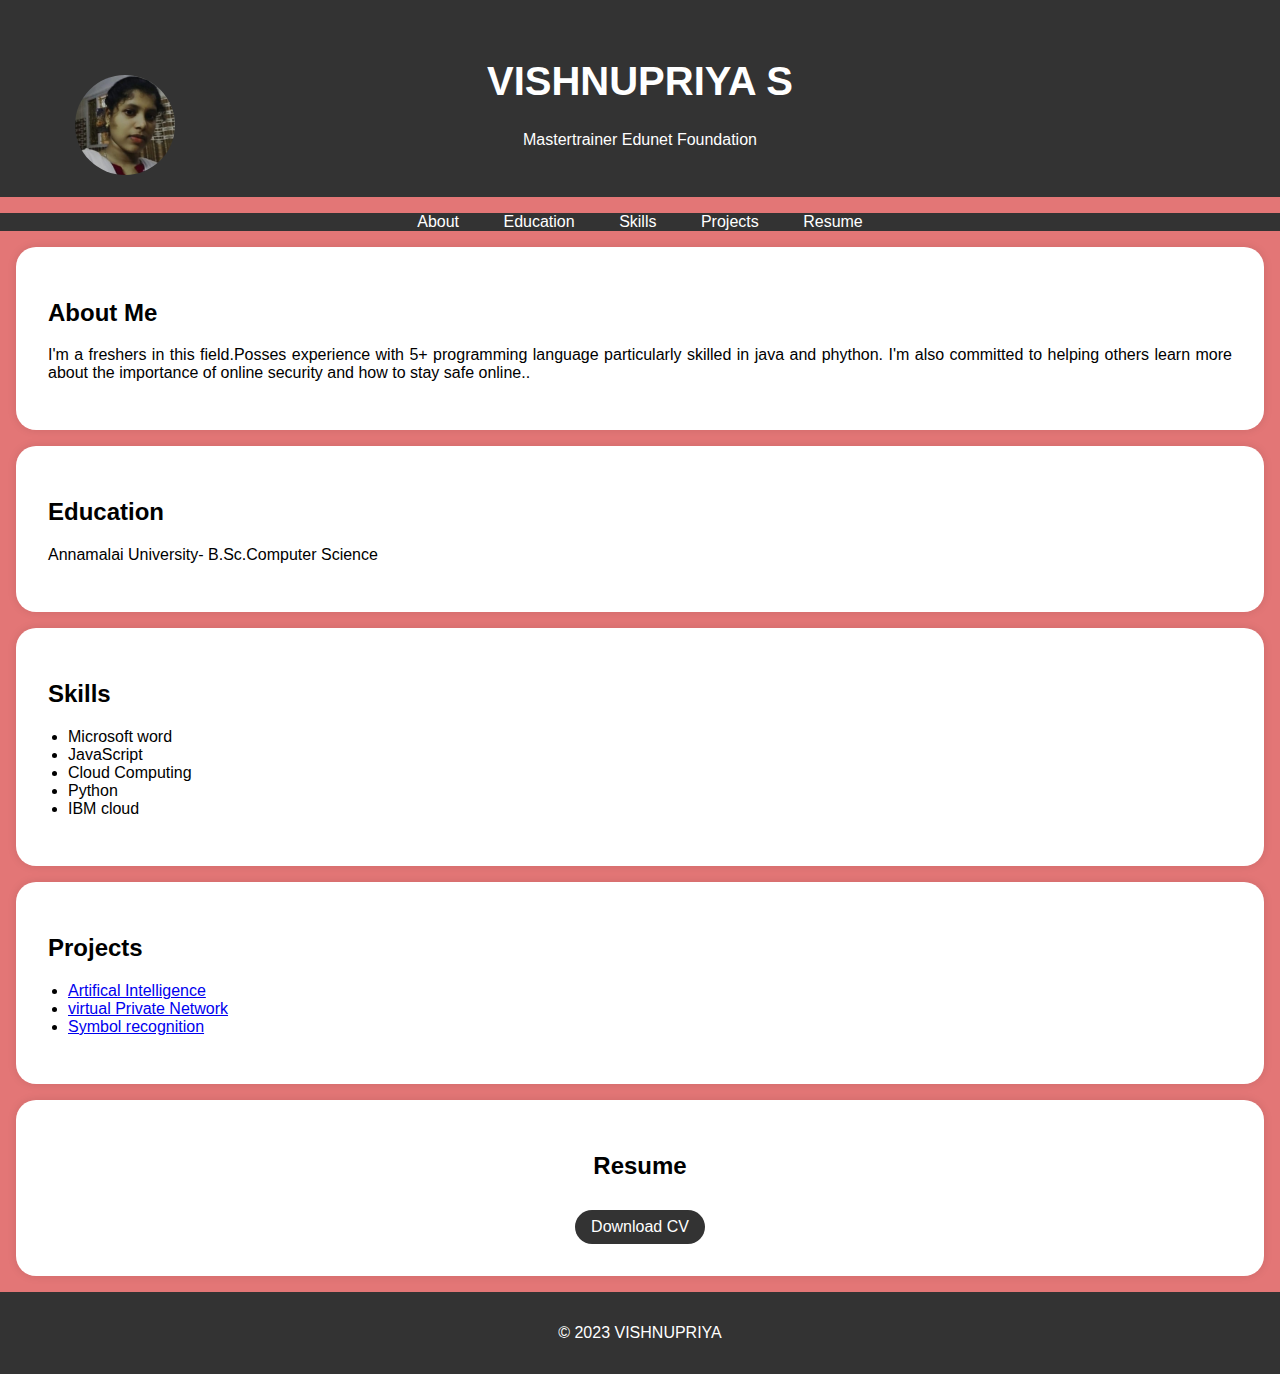
<file: index.html>
<!DOCTYPE html>
<html>
<head>
    <title>Portfolio</title>
    <style>
        body {
            font-family: Arial, sans-serif;
            margin: 0;
            padding: 0;
            background-color: #e37676;
        }

        header {
            background-color: #333;
            color: #fff;
            text-align: center;
            padding: 2rem 0;
            position: relative; /* Add this */
        }

        .header-content h1 {
            font-size: 2.5rem;
        }

        /* Add styles for the round profile picture */
        .profile-picture {
            width: 100px; /* Adjust the size as needed */
            height: 100px;
            border-radius: 75%; /* Create a circular shape */
            object-fit: cover; /* To ensure the image fills the circular area */
            position: absolute; /* Add this */
            top: 75px; /* Adjust top position as needed */
            left: 75px; /* Adjust left position as needed */
        }

        nav {
            background-color: #333;
            color: #fff;
            text-align: center;
        }

        nav ul {
            list-style-type: none;
            padding: 0;
        }

        nav ul li {
            display: inline;
            margin: 0 20px;
        }

        nav ul li a {
            text-decoration: none;
            color: #fff;
        }

        .section-content {
            background-color: #fff;
            padding: 2rem;
            margin: 1rem;
            border-radius: 20px;
            box-shadow: 0 0 10px rgba(0, 0, 0, 0.1);
            text-align: justify;
        }

        .download-button {
            background-color: #333;
            color: #fff;
            padding: 0.5rem 1rem;
            text-decoration: none;
            border-radius: 20px;
            display: inline-block;
            margin-top: 10px;
            align-self: center;
        }

        .download-button:hover {
            background-color: #555;
        }

        footer {
            text-align: center;
            padding: 1rem 0;
            background-color: #333;
            color: #fff;
        }

        ul {
            list-style-type: disc;
            padding-left: 20px;
        }
    </style>
</head>
<body>
    <header>
        <div class="header-content">
            <!-- Add your profile picture here -->
            <img src="./IMG_20231021_181705.JPG" Your Profile Picture" class="profile-picture">
            <h1>VISHNUPRIYA S</h1>
            <p>Mastertrainer Edunet Foundation</p>
        </div>
    </header>

    <nav>
        <ul>
            <li><a href="#about">About</a></li>
            <li><a href="#education">Education</a></li>
            <li><a href="#skills">Skills</a></li>
            <li><a href="#projects">Projects</a></li>
            <li><a href="#resume">Resume</a></li>
        </ul>
    </nav>

    <section id="about">
        <div class="section-content">
            <h2>About Me</h2>
            <p>I'm a freshers in this field.Posses experience with 5+ programming language particularly skilled in java and phython. I'm also committed to helping others learn more about the importance of online security and how to stay safe online..</p>
        </div>
    </section>

    <section id="education">
        <div class="section-content">
            <h2>Education</h2>
            <p>Annamalai University- B.Sc.Computer Science</p>
        </div>
    </section>

    <section id="skills">
        <div class="section-content">
            <h2>Skills</h2>
            <ul>
                <li>Microsoft word</li>
                <li>JavaScript</li>
                <li>Cloud Computing</li>
                <li>Python</li>
                <li>IBM cloud</li>
            </ul>
        </div>
    </section>

    <section id="projects">
        <div class="section-content">
            <h2>Projects</h2>
            <ul>
                <li><a href="#">Artifical Intelligence</a></li>
                <li><a href="#">virtual Private Network</a></li>
                <li><a href="#">Symbol recognition </a></li>
                <!-- Add more project links here -->
            </ul>
        </div>
    </section>

    <section id="resume">
    
        <div class="section-content">
            <center>
            <h2>Resume</h2>
            <a href="./RESUME.docx" target="_blank" class="download-button">Download CV</a>
        </center>
        </div>
        
    </section>

    <footer>
        <p>&copy; 2023 VISHNUPRIYA</p>
    </footer>

    <script>
        // Smooth scrolling to section when clicking on navigation links
        document.querySelectorAll('a[href^="#"]').forEach(anchor => {
            anchor.addEventListener('click', function(e) {
                e.preventDefault();

                const targetId = this.getAttribute('href').substring(1);
                const targetElement = document.getElementById(targetId);

                if (targetElement) {
                    window.scrollTo({
                        top: targetElement.offsetTop,
                        behavior: 'smooth'
                    });
                }
            });
        });
    </script>
</body>
</html>
</file>
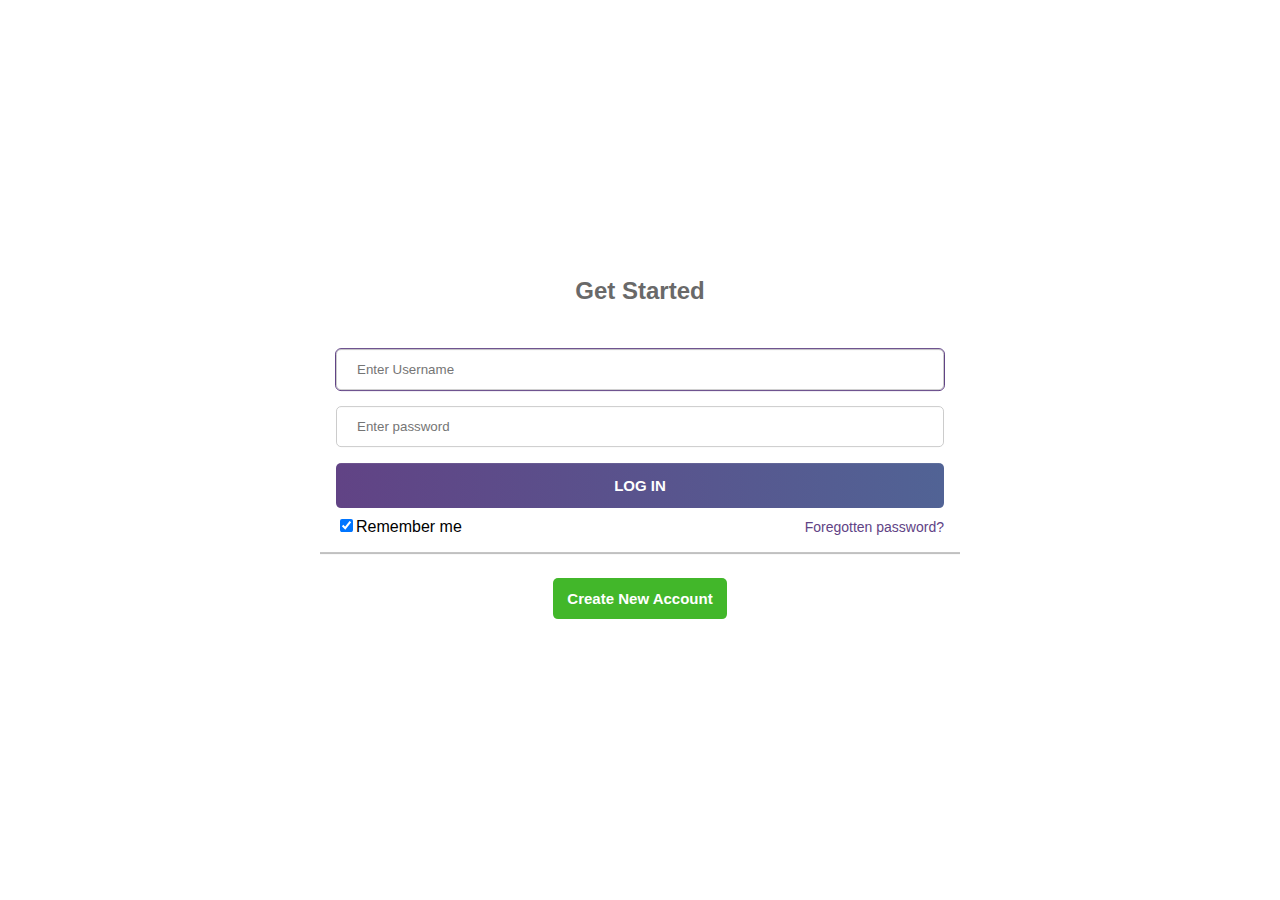
<file: loginform.html>
<!DOCTYPE html>
<html lang="en">
<head>
    <meta charset="UTF-8">
    <meta name="viewport" content="width=, initial-scale=1.0">  
    <title>Document</title>
</head>
<body>
    <link rel="stylesheet" href="StyleSheet.css">
    <div class="outerContainer">
        <form action=""method="post">
            <h2>Get Started</h2>
            <div class="Container">
                <input type="text" placeholder="Enter Username" name="uname" required>
                <input type="password" placeholder="Enter password" name="psw" required>
                <button type="submit" id="login-btn">log in</button>
                <label for="remember">
                    <input type="checkbox" checked="checked">Remember me
                </lable>
                <a href="#" id="forgot-psw">Foregotten password?</a>               
            </div>
            <div class="member">
                <button type="button" id="Create-btn">Create New Account</button>
            </div>
            </form>

    </div>
</body>
</html>
</file>
<file: StyleSheet.css>
*{
    font-family: Arial, Helvetica, sans-serif;
}
.outerContainer{
    position: absolute;
    top: 50%;
    left: 50%;
    transform: translate(-50%, -50%);   
}
from{
    width: 380px;
    height: auto;
    border: 3px solid #f1f1f1;
    border-radius: 10px;
    box-shadow: 0 12px 20px #ABB2B9;
    overflow: hidden;
}
h2{
    text-align: center;
    color: dimgray;
}
.Container{
    padding: 16px;
}
input[type=text], input[type=password]{    
    width: 100%;
    border: 1px solid #ccc;
    border-radius: 5px;
    margin: 8px 0;
    padding: 12px 20px;
    box-sizing: border-box;
}   
input[type=text], input[type=password]:focus{
    outline:1px solid #614385;
} 
button{
    border: none;
    cursor: pointer;
    margin: 8px 0;
    font-size: 15px;
    font-weight: bold;
    color: #fff;
    border-radius: 5px;
    transition: 0.3s;
}
#login-btn{
    width: 100%;
    text-transform: uppercase;
    padding: 14px 20px;
    background-image: linear-gradient(to right,#614385,#516395);
}
#login-btn:hover{
    background-image: linear-gradient(to right,#516395,#614385);
}
lable[for=remember]{
    font-size: 14px;
    color: dimgray;
}
#forgot-psw{
    font-size: 14px;
    float: right;
    padding-top: 3px;
    text-decoration: none;
    color: #614385;
}
#forgot-psw:hover{
    text-decoration: underline;
}
.member{
    text-align: center;
    padding: 16px;
    border-top: 2px solid silver;
}
#Create-btn{
    padding: 12px 14px;
    background-color: #42b72a;
}
#Create-btn:hover{
    background-color: #36a420;
}
</file>
